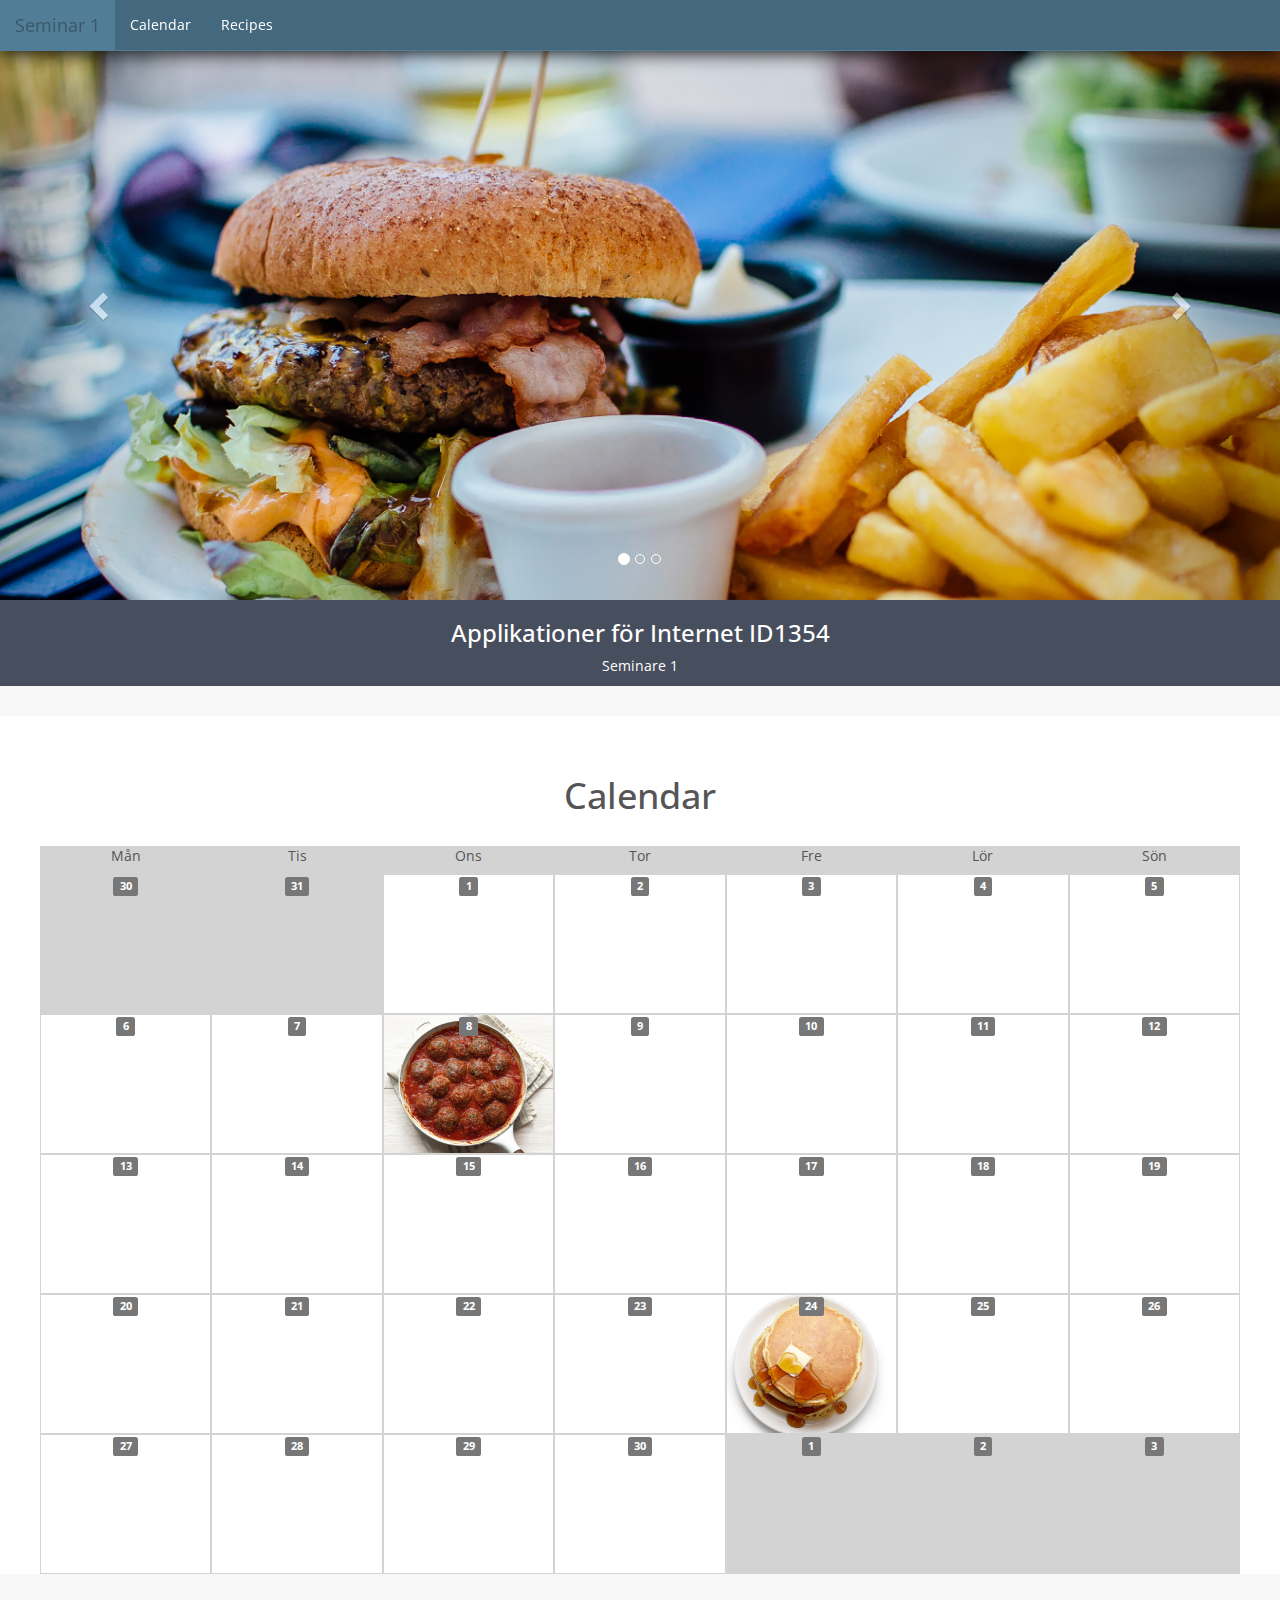
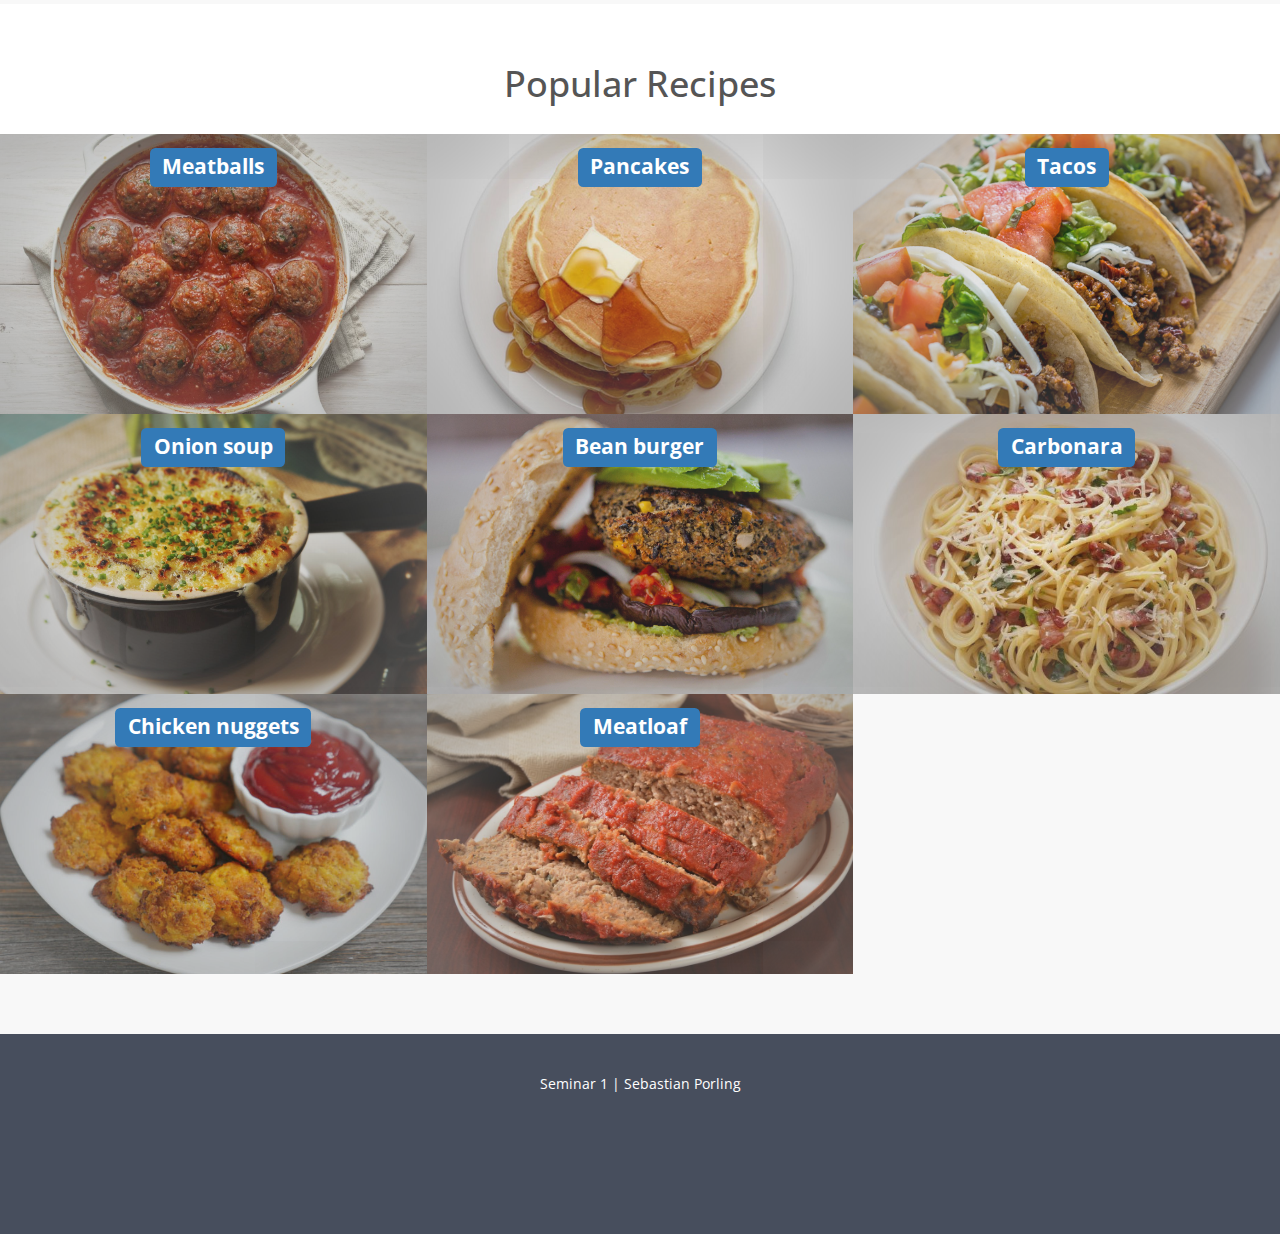
<file: sem1/index.html>
<!DOCTYPE html>
<html>

<head>
    <meta charset="utf-8">
    <meta http-equiv="X-UA-Compatible" content="IE=edge">
    <meta name="viewport" content="width=device-width, initial-scale=1">
    <script src="https://ajax.googleapis.com/ajax/libs/jquery/3.2.1/jquery.min.js"></script>
    <script src="https://maxcdn.bootstrapcdn.com/bootstrap/3.3.7/js/bootstrap.min.js"></script>
    <title>Seminar 1</title>
    <link rel="stylesheet" href="css/reset.css">
    <link rel="stylesheet" href="https://maxcdn.bootstrapcdn.com/bootstrap/3.3.7/css/bootstrap.min.css">
    <link href="https://fonts.googleapis.com/css?family=Open+Sans" rel="stylesheet">
    <link rel="stylesheet" href="css/main.css">
    <link rel="stylesheet" href="css/bootstrap-mod.css">
    <link rel="icon" href="img/favicon.png" type="image/x-icon">
    <style>

        
    </style>
</head>

<body data-spy="scroll" data-target=".navbar" data-offset="50" id="body">
    <script>
        $(document).ready(function() {
            // Add scrollspy to <body>
            $('body').scrollspy({
                target: ".navbar",
                offset: 50
            });

            // Add smooth scrolling on all links inside the navbar
            $("#myNavbar a").on('click', function(event) {
                // Make sure this.hash has a value before overriding default behavior
                if (this.hash !== "") {
                    // Prevent default anchor click behavior
                    event.preventDefault();

                    // Store hash
                    var hash = this.hash;

                    // Using jQuery's animate() method to add smooth page scroll
                    // The optional number (800) specifies the number of milliseconds it takes to scroll to the specified area
                    $('html, body').animate({
                        scrollTop: $(hash).offset().top
                    }, 800, function() {

                        // Add hash (#) to URL when done scrolling (default click behavior)
                        window.location.hash = hash;
                    });
                } // End if
            });
        });
    </script>
    <nav class="navbar navbar-in navbar-fixed-top">
        <div class="container-fluid">
            <div class="navbar-header">
                <button type="button" class="navbar-toggle" data-toggle="collapse" data-target="#myNavbar">
        <span class="icon-bar"></span>
        <span class="icon-bar"></span>
        <span class="icon-bar"></span>
      </button>
                <a class="navbar-brand" href="#">Seminar 1</a>
            </div>
            <div class="collapse navbar-collapse" id="myNavbar">
                <ul class="nav navbar-nav">
                    <li><a href="#calendar">Calendar</a></li>
                    <li><a href="recipes.html">Recipes</a></li>
                </ul>
            </div>
        </div>
    </nav>
    <div id="myCarousel" class="carousel slide" data-ride="carousel">
        <!-- Indicators -->
        <ol class="carousel-indicators">
            <li data-target="#myCarousel" data-slide-to="0" class="active"></li>
            <li data-target="#myCarousel" data-slide-to="1"></li>
            <li data-target="#myCarousel" data-slide-to="2"></li>
        </ol>

        <!-- Wrapper for slides -->
        <div class="carousel-inner">
            <div class="item active" style="max-height: 600px;">
                <img src="img/food1.jpeg" alt="Burger">
            </div>

            <div class="item" style="max-height: 600px;">
                <img src="img/food2.jpg" alt="Burrito">
            </div>

            <div class="item" style="max-height: 600px;">
                <img src="img/food3.jpg" alt="Pizza">
            </div>
        </div>

        <!-- Left and right controls -->
        <a class="left carousel-control" href="#myCarousel" data-slide="prev">
    <span class="glyphicon glyphicon-chevron-left"></span>
    <span class="sr-only">Previous</span>
  </a>
        <a class="right carousel-control" href="#myCarousel" data-slide="next">
    <span class="glyphicon glyphicon-chevron-right"></span>
    <span class="sr-only">Next</span>
  </a>
    </div>

    <div class="container-fluid bg-2 text-center">
        <h3>Applikationer för Internet ID1354</h3>
        <p>Seminare 1</p>
    </div>
    <div id="calendar" class="container-fluid bg-3 text-center">
        <h1>Calendar</h1>
        <br>
    </div>
    <div class="container-fluid bg-3 text-center ">
        <div class="row day-row">
            <div class="col-xs-1 col-md-1 day-col">
                Mån
            </div>
            <div class="col-xs-1 col-md-1 day-col">
                Tis
            </div>
            <div class="col-xs-1 col-md-1 day-col">
                Ons
            </div>
            <div class="col-xs-1 col-md-1 day-col">
                Tor
            </div>
            <div class="col-xs-1 col-md-1 day-col">
                Fre
            </div>
            <div class="col-xs-1 col-md-1 day-col">
                Lör
            </div>
            <div class="col-xs-1 col-md-1 day-col">
                Sön
            </div>
        </div>
        <div class="row kalender">
            <div class="col-xs-12 col-md-1 inactive">
                <span class="label label-default">30</span>
            </div>
            <div class="col-xs-12 col-md-1 inactive">
                <span class="label label-default">31</span>
            </div>
            <div class="col-xs-12 col-md-1 day">
                <span class="label label-default">1</span>
            </div>
            <div class="col-xs-12 col-md-1 day">
                <span class="label label-default">2</span>
            </div>
            <div class="col-xs-12 col-md-1 day">
                <span class="label label-default">3</span>
            </div>
            <div class="col-xs-12 col-md-1 day">
                <span class="label label-default">4</span>
            </div>
            <div class="col-xs-12 col-md-1 day">
                <span class="label label-default">5</span>
            </div>
        </div>
        <div class="row kalender">
            <div class="col-xs-12 col-md-1 day">
                <span class="label label-default">6</span>
            </div>
            <div class="col-xs-12 col-md-1 day">
                <span class="label label-default">7</span>
            </div>
            <a href="recipe1.html">
                <div class="col-xs-1 col-md-1 recipe1-img day" title="Meatballs">
                    <span class="label label-default">8</span>
                </div>
            </a>
            <div class="col-xs-12 col-md-1 day">
                <span class="label label-default">9</span>
            </div>
            <div class="col-xs-12 col-md-1 day">
                <span class="label label-default">10</span>
            </div>
            <div class="col-xs-12 col-md-1 day">
                <span class="label label-default">11</span>
            </div>
            <div class="col-xs-12 col-md-1 day">
                <span class="label label-default">12</span>
            </div>
        </div>
        <div class="row kalender">
            <div class="col-xs-1 col-md-1 day">
                <span class="label label-default">13</span>
            </div>
            <div class="col-xs-1 col-md-1 day">
                <span class="label label-default">14</span>
            </div>
            <div class="col-xs-1 col-md-1 day">
                <span class="label label-default">15</span>
            </div>
            <div class="col-xs-1 col-md-1 day">
                <span class="label label-default">16</span>
            </div>
            <div class="col-xs-1 col-md-1 day">
                <span class="label label-default">17</span>
            </div>
            <div class="col-xs-1 col-md-1 day">
                <span class="label label-default">18</span>
            </div>
            <div class="col-xs-1 col-md-1 day">
                <span class="label label-default">19</span>
            </div>
        </div>
        <div class="row kalender">
            <div class="col-xs-1 col-md-1 day">
                <span class="label label-default">20</span>
            </div>
            <div class="col-xs-1 col-md-1 day">
                <span class="label label-default">21</span>
            </div>
            <div class="col-xs-1 col-md-1 day">
                <span class="label label-default">22</span>
            </div>
            <div class="col-xs-1 col-md-1 day">
                <span class="label label-default">23</span>
            </div>
            <a href="recipe2.html">
                <div class="col-xs-1 col-md-1 recipe2-img day" title="Pancakes">
                    <span class="label label-default">24</span>
                </div>
            </a>
            <div class="col-xs-1 col-md-1 day">
                <span class="label label-default">25</span>
            </div>
            <div class="col-xs-1 col-md-1 day">
                <span class="label label-default">26</span>
            </div>
        </div>
        <div class="row kalender">
            <div class="col-xs-1 col-md-1 day">
                <span class="label label-default">27</span>
            </div>
            <div class="col-xs-1 col-md-1 day">
                <span class="label label-default">28</span>
            </div>
            <div class="col-xs-1 col-md-1 day">
                <span class="label label-default">29</span>
            </div>
            <div class="col-xs-1 col-md-1 day">
                <span class="label label-default">30</span>
            </div>
            <div class="col-xs-1 col-md-1 inactive">
                <span class="label label-default">1</span>
            </div>
            <div class="col-xs-1 col-md-1 inactive">
                <span class="label label-default">2</span>
            </div>
            <div class="col-xs-1 col-md-1 inactive">
                <span class="label label-default">3</span>
            </div>
        </div>
    </div>
    <div id="recipes" class="container-fluid bg-3 text-center">
        <h1>Popular Recipes</h1>
        <br>
    </div>
    <div class="container-fluid text-center" style="padding: 0;">
        <a href="recipe1.html">
            <div class="col-sm-6 col-md-4 index-recipe index-recipe1" title="Meatballs">
                <div class="labell"><span class="label label-primary">Meatballs</span></div>
            </div>
        </a>

        <a href="recipe2.html">
            <div class="col-sm-6 col-md-4 index-recipe index-recipe2" title="Pancakes">
                <div class="labell"><span class="label label-primary">Pancakes</span></div>
            </div>
        </a>

        <a href="#">
            <div class="col-sm-6 col-md-4 index-recipe index-recipe3" title="Tacos">
                <div class="labell"><span class="label label-primary">Tacos</span></div>
            </div>
        </a>

        <a href="#">
            <div class="col-sm-6 col-md-4 index-recipe index-recipe4" title="Onion soup">
                <div class="labell"><span class="label label-primary">Onion soup</span></div>
            </div>
        </a>

        <a href="#">
            <div class="col-sm-6 col-md-4 index-recipe index-recipe5" title="Bean burger">
                <div class="labell"><span class="label label-primary">Bean burger</span></div>
            </div>
        </a>

        <a href="#">
            <div class="col-sm-6 col-md-4 index-recipe index-recipe6" title="Carbonara">
                <div class="labell"><span class="label label-primary">Carbonara</span></div>
            </div>
        </a>

        <a href="#">
            <div class="col-sm-6 col-md-4 index-recipe index-recipe7" title="Chicken nuggets">
                <div class="labell"><span class="label label-primary">Chicken nuggets</span></div>
            </div>
        </a>

        <a href="#">
            <div class="col-sm-6 col-md-4 index-recipe index-recipe8" title="Meatloaf">
                <div class="labell"><span class="label label-primary">Meatloaf</span></div>
            </div>
        </a>
    </div>

    <br>

    <br>
    <br>

    <footer class="container-fluid bg-2 text-center">
        <br>
        <br>
        <p>Seminar 1 | Sebastian Porling</p>
        <br>
        <br>

    </footer>
</body>

</html>
</file>
<file: sem1/css/main.css>
body {
    background-color: #F8F8F8;
    font-family: 'Open Sans', sans-serif;
}

#top-container {
    box-shadow: 0px 0px 20px 1px #000;
    height: 150px;
}

footer {
    height: 200px;
}

/* some classes that are often used*/

.bg-1 {
    background-color: #44687D;
    /* Kiselblå */
    color: #ffffff;
}

.bg-2 {
    background-color: #474e5d;
    /* Dark Blue */
    color: #ffffff;
}

.bg-3 {
    background-color: #ffffff;
    /* White */
    color: #555555;
}

.bg-4 {
    background-color: #000;
    /* White */
    color: #000;
}

/* Calendar utils */
.kalender{
    max-width: 1200px;
    margin: auto auto;
}
.kalender .col-md-1 {
    width: 14.285714285%;
    height: 10em;
    border: 1px lightgrey;
    border-style: solid;
}
.inactive {
    background-color: lightgray;
}

.day-col {
    height: 2em;
    background-color: lightgray;
    width: 14.285714285%;
}
.day-row{
    max-width: 1200px;
    margin: 0 auto;
}

.day {
    transition: background-color 0.4s;
}

.day:hover {
    background-color: lightgray;
}

#calendar {
    margin-top: 30px;
    padding-top: 40px;
}



@media (max-width: 767px) {
    .kalender {
        margin: 0;
    }
    .container-fluid{
        padding: 0;
    }
    .kalender .col-md-1 {
        height: 6em;
    }
    .day-col {
        height: 2em;
    }
}

.recipe1-img {
    background: url("../img/meatballs.jpeg") center no-repeat;
    background-size: cover;
    transition: box-shadow 0.5s;
}

.recipe1-img:hover {
    -moz-box-shadow: inset 0 0 50px grey;
    -webkit-box-shadow: inset 0 0 50px grey;
    box-shadow: inset 0 0 50px grey;
}

.recipe2-img {
    background: url("../img/pancakes.jpeg") no-repeat center;
    background-size: cover;
    transition: box-shadow 0.5s;
}

.recipe2-img:hover {
    -moz-box-shadow: inset 0 0 50px grey;
    -webkit-box-shadow: inset 0 0 50px grey;
    box-shadow: inset 0 0 50px grey;
}

/* The recipe page */
ol li{
    margin-left: 20px;
}
#recipes {
    margin-top: 30px;
    padding-top: 40px;
}

.recipes h1 {
    font-size: 5em;
    padding-bottom: 10px;
}

.recipes .recipe2 {
    background: url("../img/pancakes.jpeg") center no-repeat;
    background-size: cover;
    height: 20em;
    margin-top: 20px;
    border-radius: 50px;
}

.recipes .recipe1 {
    background: url("../img/meatballs.jpeg") center no-repeat;
    background-size: cover;
    height: 20em;
    margin-top: 20px;
    border-radius: 50px;
}

.recipes .row {
    padding: 20px;
    font-size: 1.3em;
    max-width: 1200px;
    margin: auto;
    color: black;
}

.recipes .row ol li {
    padding-bottom: 5px;
    padding-top: 5px;
    list-style: decimal;
    color: #517d96;
}

.recipes .row ol li span {
    color: black;
}

.recipes .row ul li {
    padding-bottom: 5px;
    padding-top: 5px;
}

.comment-sec {
    margin-top: 20px;
    max-width: 1000px;
    padding: 10px;
}

@media (max-width: 991px) {
    .recipes .recipe1 {
        height: 25em;
        margin-top: 0;
    }
    .recipes .row {
        padding: 0;
        padding-top: 20px;
    }
}

.recipes .recipe1,
.recipe2 {
    height: 20em;
}

/* Recipe-grid */

.index-recipe {
    height: 20em;
    -moz-box-shadow: inset 0 0 200px grey;
    -webkit-box-shadow: inset 0 0 200px grey;
    box-shadow: inset 0 0 200px grey;
    transition: box-shadow 0.5s;

}

.index-recipe:hover {
    -moz-box-shadow: inset 0 0 200px black;
    -webkit-box-shadow: inset 0 0 200px black;
    box-shadow: inset 0 0 200px black;
}

.index-recipe1 {
    background: url("../img/meatballs.jpeg") center no-repeat;
    background-size: cover;
}

.index-recipe2 {
    background: url("../img/pancakes.jpeg") no-repeat center;
    background-size: cover;
}

.index-recipe3 {
    background: url("../img/tacos.jpg") no-repeat center;
    background-size: cover;
}

.index-recipe4 {
    background: url("../img/onionSoup.jpg") no-repeat center;
    background-size: cover;
}

.index-recipe5 {
    background: url("../img/beanBurger.jpg") no-repeat center;
    background-size: cover;
}

.index-recipe6 {
    background: url("../img/carbonara.jpeg") no-repeat center;
    background-size: cover;
}

.index-recipe7 {
    background: url("../img/chickenNuggets.jpg") no-repeat center;
    background-size: cover;
}

.index-recipe8 {
    background: url("../img/meatloaf.jpg") no-repeat center;
    background-size: cover;
}

.labell {
    font-size: 2em;
    margin-top: 10px;
}
</file>
